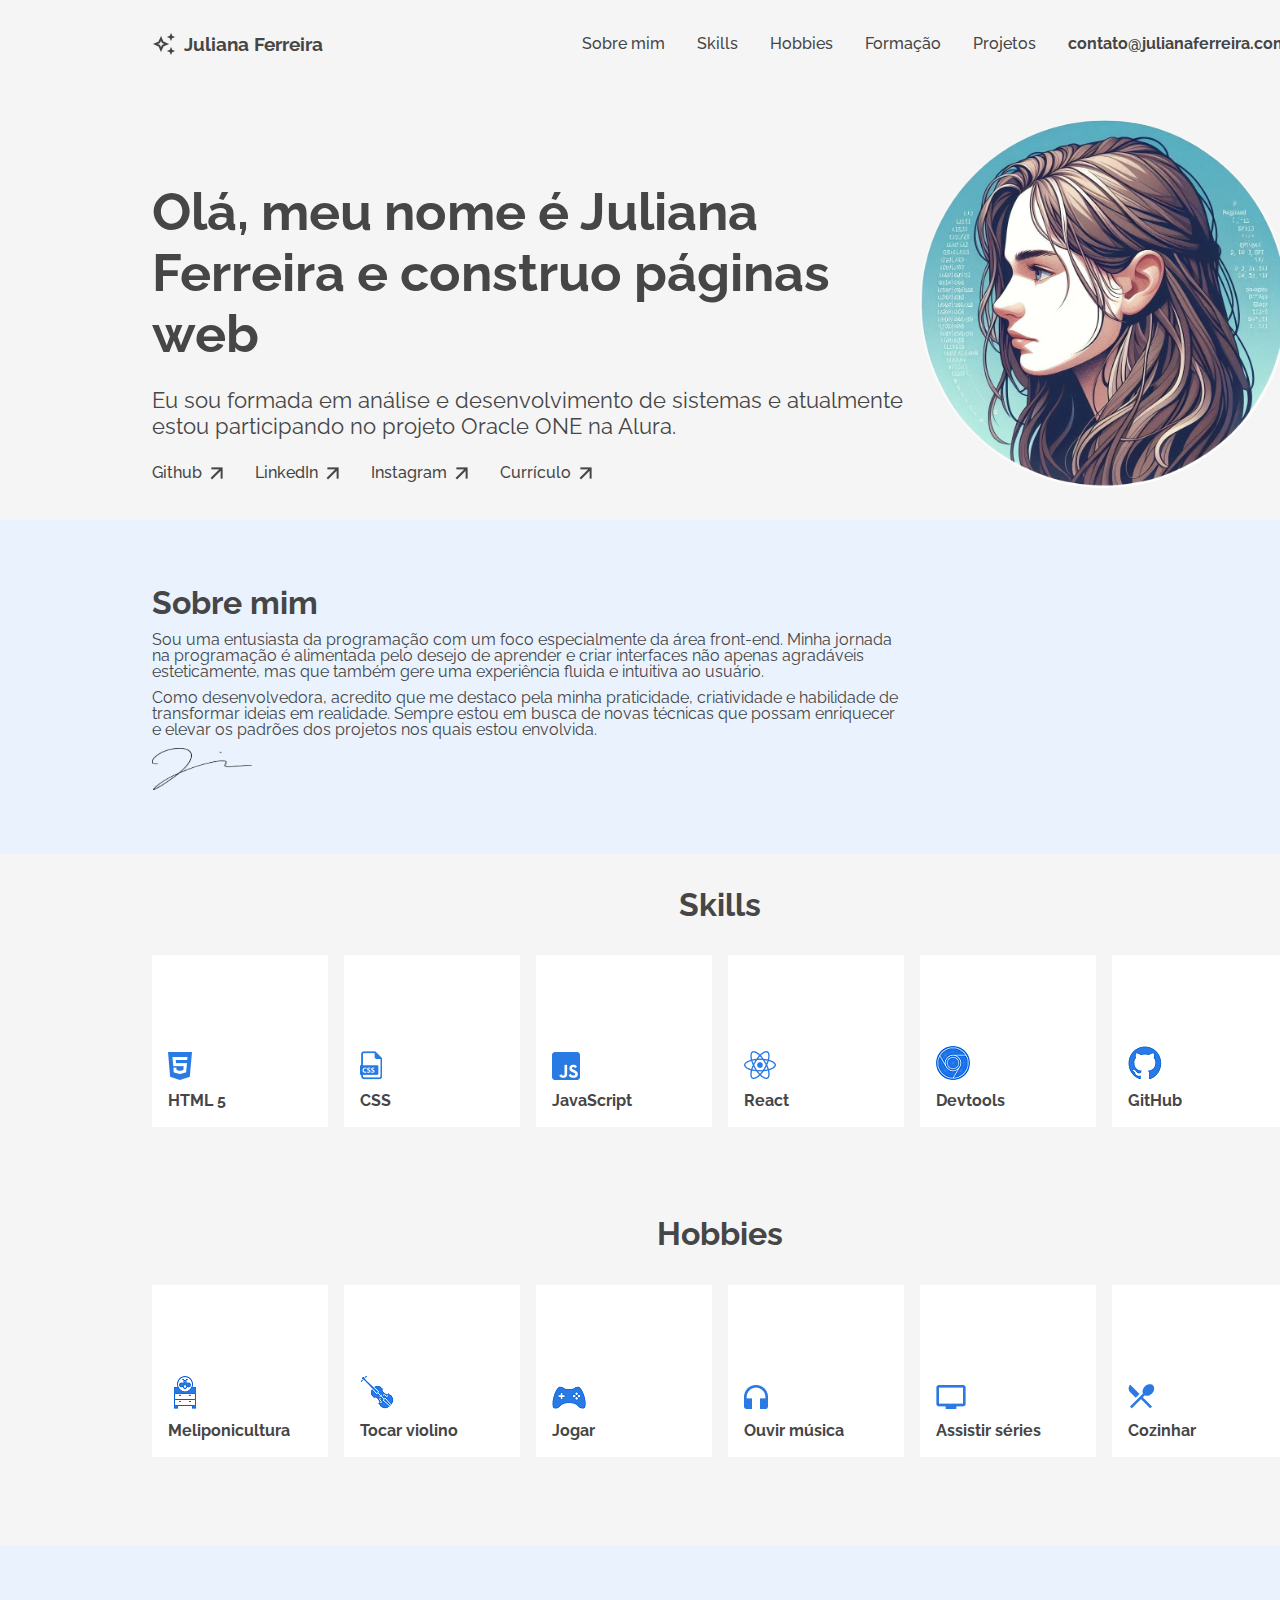
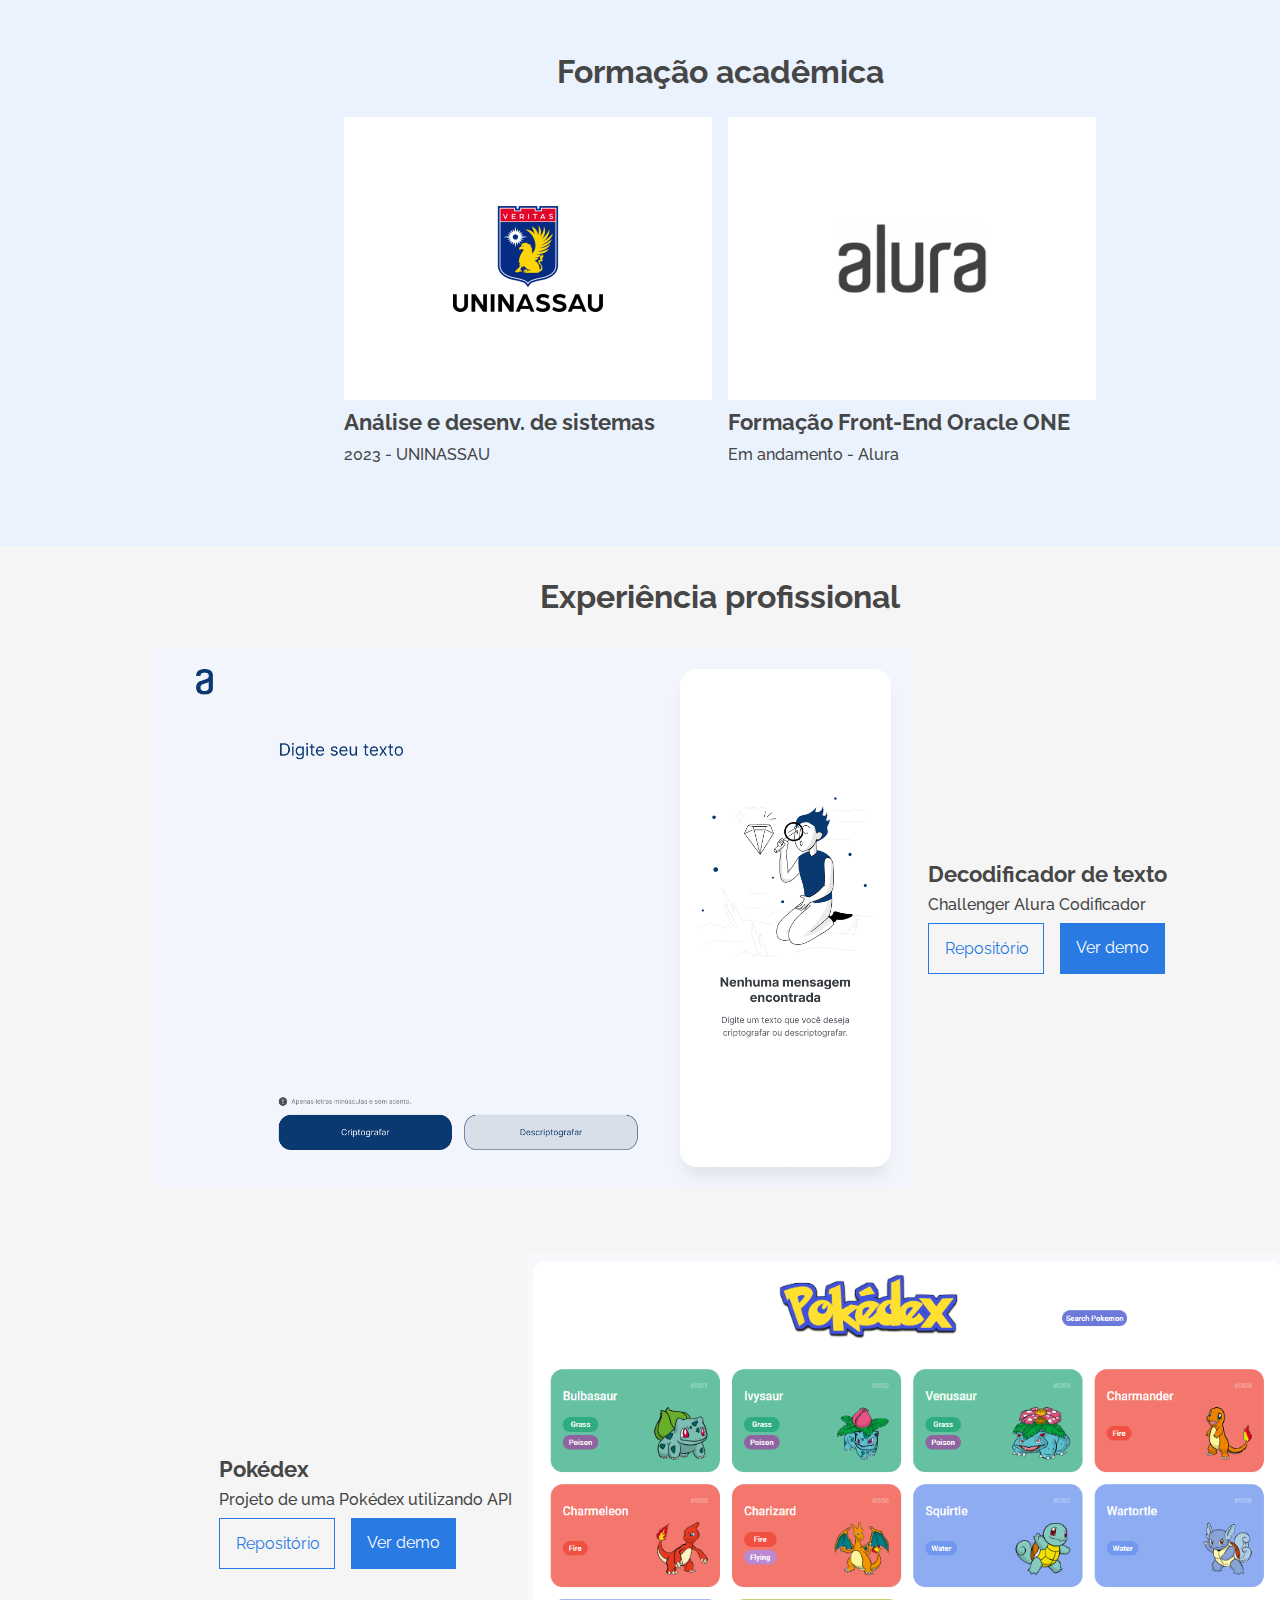
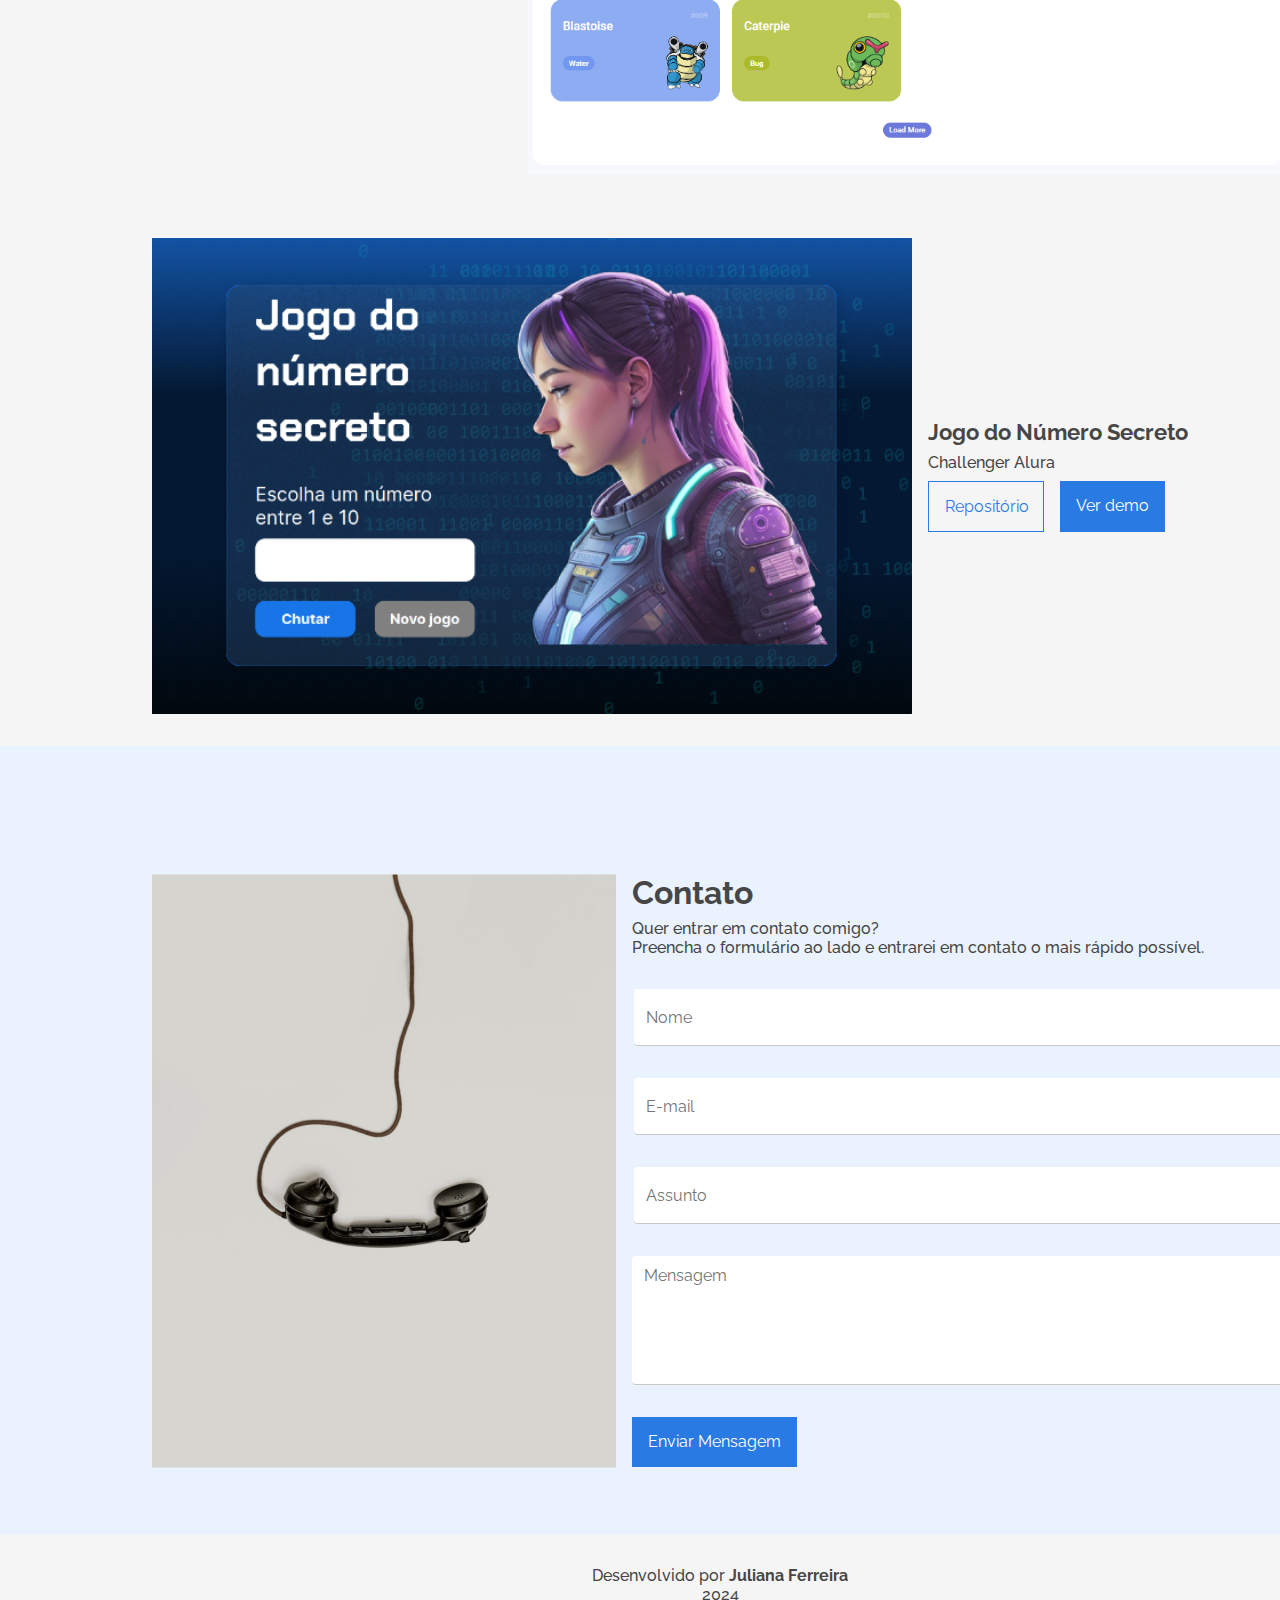
<file: index.html>
<!DOCTYPE html>
<html lang="pt-BR">
  <head>
    <meta charset="UTF-8" />
    <meta http-equiv="X-UA-Compatible" content="IE=edge" />
    <meta name="viewport" content="width=device-width, initial-scale=1.0" />

    <link rel="stylesheet" href="/assets/css/geral.css"/>

    <title>Juliana Ferreira</title>
    
  </head>

  <body>

    <div class="conteudo__geral">

      <section class="cabecalho">
        <div class="cabecalho__div">
          <header>
            <img src="/assets/img/cabecalho/stars.png" />
            <h3 class="cabecalho__titulo">Juliana Ferreira</h3>
          </header>

          <nav>
            <ul class="cabecalho__lista">
              <li class="cabecalho__lista__item">
                <a href="#sobremim">Sobre mim</a>
              </li>
              <li class="cabecalho__lista__item">
                <a href="#skills">Skills</a>
              </li>
              <li class="cabecalho__lista__item">
                <a href="#hobbies">Hobbies</a>
              </li>
              <li class="cabecalho__lista__item">
                <a href="#formacao">Formação</a>
              </li>
              <li class="cabecalho__lista__item">
                <a href="#projetos">Projetos</a>
              </li>
              <li class="cabecalho__lista__item contato">
                <a href="#contato">contato@julianaferreira.com</a>
              </li>
            </ul>
          </nav>
        </div>
      </section>

      <section class="apresentacao">
        <div class="apresentacao__conteudo">
          <img
            class="apresentacao__foto"
            src="/assets/img/apresentacao/perfil.jpg"
            alt="Foto de perfil"
          />

          <div class="apresentacao__conteiner" id="sobremim">
            <h2 class="apresentacao__texto1">
              Olá, meu nome é Juliana Ferreira e construo páginas web
            </h2>
            <h3 class="apresentacao__texto2">
              Eu sou formada em análise e desenvolvimento de sistemas e atualmente estou participando no projeto Oracle ONE na Alura.
            </h3>

            <ul class="apresentacao__links">
              <li class="apresentacao__links__item">
                <a href="https://github.com/julianaferreira-dev" target="_blank"
                  >Github<img src="/assets/img/apresentacao/link.png"
                /></a>
              </li>
              <li class="apresentacao__links__item">
                <a href="https://www.linkedin.com/in/julianaferreira-dev/" target="_blank"
                  >LinkedIn<img src="/assets/img/apresentacao/link.png"
                /></a>
              </li>
              <li class="apresentacao__links__item">
                <a href="https://www.instagram.com/" target="_blank"
                  >Instagram<img src="/assets/img/apresentacao/link.png"
                /></a>
              </li>
              <li class="apresentacao__links__item">
                <a href="https://www.google.com/" target="_blank"
                  >Currículo<img src="/assets/img/apresentacao/link.png"
                /></a>
              </li>
            </ul>
          </div>
        </div>
      </section>

      <section class="sobremim">
        <div class="sobremim__conteiner">
          <h3 class="sobremim__titulo">Sobre mim</h3>

          <p class="sobremim__texto">
            Sou uma entusiasta da programação com um foco especialmente da área front-end. Minha jornada na programação é alimentada pelo desejo de aprender e criar interfaces não apenas agradáveis esteticamente, mas que também gere uma experiência fluida e intuitiva ao usuário.
          </p>
          <p class="sobremim__texto">
            Como desenvolvedora, acredito que me destaco pela minha praticidade, criatividade e habilidade de transformar ideias em realidade. Sempre estou em busca de novas técnicas que possam enriquecer e elevar os padrões dos projetos nos quais estou envolvida.
          </p>

          <img
            class="sobremim__assinatura"
            src="/assets/img/sobremim/assinatura.png"
            alt="Assinatura"
          />
        </div>
      </section>

      <section class="skills" id="skills">
        <h3 class="skills__titulo">Skills</h3>

        <div class="skills__conteudo">
          <div class="skills__quadro">
            <ul>
              <li class="skills__imagem">
                <img src="/assets/img/skills/html.png" alt="Logo HTML5" />
              </li>
              <li class="skills__nome">HTML 5</li>
            </ul>
          </div>

          <div class="skills__quadro">
            <ul>
              <li class="skills__imagem">
                <img src="/assets/img/skills/css.png" alt="Logo CSS" />
              </li>
              <li class="skills__nome">CSS</li>
            </ul>
          </div>

          <div class="skills__quadro">
            <ul>
              <li class="skills__imagem">
                <img src="/assets/img/skills/js.png" alt="Logo JavaScript" />
              </li>
              <li class="skills__nome">JavaScript</li>
            </ul>
          </div>

          <div class="skills__quadro">
            <ul>
              <li class="skills__imagem">
                <img src="/assets/img/skills/react.png" alt="Logo React" />
              </li>
              <li class="skills__nome">React</li>
            </ul>
          </div>

          <div class="skills__quadro">
            <ul>
              <li class="skills__imagem">
                <img
                  src="/assets/img/skills/devtools.png"
                  alt="Logo Devtools"
                />
              </li>
              <li class="skills__nome">Devtools</li>
            </ul>
          </div>

          <div class="skills__quadro">
            <ul>
              <li class="skills__imagem">
                <img src="/assets/img/skills/github.png" alt="Logo GitHub" />
              </li>
              <li class="skills__nome">GitHub</li>
            </ul>
          </div>
          
        </div>
      </section>

      <section class="hobbies" id="hobbies">
        <h3 class="hobbies__titulo">Hobbies</h3>

        <div class="hobbies__conteudo">

          <div class="hobbies__quadro">
            <ul>
              <li class="hobbies__imagem">
                <img
                  src="/assets/img/hobbies/meliponicultura.png"
                  alt="Ícone de caixa de abelhas"/>
              </li>
              <li class="hobbies__nome">Meliponicultura</li>
            </ul>
          </div>

          <div class="hobbies__quadro">
            <ul>
              <li class="hobbies__imagem">
                <img src="/assets/img/hobbies/violino.png" alt="Ícone de violino"/>
              </li>
              <li class="hobbies__nome">Tocar violino</li>
            </ul>
          </div>

          <div class="hobbies__quadro">
            <ul>
              <li class="hobbies__imagem">
                <img src="/assets/img/hobbies/jogar.png" alt="Ícone de joystick"/>
              </li>
              <li class="hobbies__nome">Jogar</li>
            </ul>
          </div>

          <div class="hobbies__quadro">
            <ul>
              <li class="hobbies__imagem">
                <img
                  src="/assets/img/hobbies/musica.png"
                  alt="Ícone de fones de ouvido"
                />
              </li>
              <li class="hobbies__nome">Ouvir música</li>
            </ul>
          </div>

          <div class="hobbies__quadro">
            <ul>
              <li class="hobbies__imagem">
                <img src="/assets/img/hobbies/series.png" alt="Ícone de TV"/>
              </li>
              <li class="hobbies__nome">Assistir séries</li>
            </ul>
          </div>

          <div class="hobbies__quadro">
            <ul>
              <li class="hobbies__imagem">
                <img
                  src="/assets/img/hobbies/cozinhar.png"
                  alt="Ícone de colher e faca"/>
              </li>
              <li class="hobbies__nome">Cozinhar</li>
            </ul>
          </div>

        </div>
      </section>

      <section class="formacao" id="formacao">
        <h2 class="formacao__titulo">Formação acadêmica</h2>

        <div class="formacao__conteudo">
          <div class="formacao__quadro">
            <ul class="formacao__quadro__item">
              <li class="formacao__quadro__item__imagem">
                <img src="/assets/img/formacao/uninassau.png" alt="Logo UNINASSAU" />
              </li>
              <li class="formacao__quadro__item__curso">
                <h4>Análise e desenv. de sistemas</h4>
              </li>
              <li class="formacao__quadro__item__info">
                <p>2023 - UNINASSAU</p>
              </li>
            </ul>
          </div>

          <div class="formacao__quadro">
            <ul class="formacao__quadro__item">
              <li class="formacao__quadro__item__imagem">
                <img src="/assets/img/formacao/alura.png" alt="Logo Alura" />
              </li>
              <li class="formacao__quadro__item__curso">
                <h4>Formação Front-End Oracle ONE</h4>
              </li>
              <li class="formacao__quadro__item__info">
                <p>Em andamento - Alura</p>
              </li>
            </ul>
          </div>

        </div>
      </section>

      <section class="experiencia" id="projetos">

        <h2 class="experiencia__titulo">Experiência profissional</h2>

        <div class="experiencia__conteiner">

            <div class="experiencia__quadro">

                <img src="/assets/img/experiencia/exp1.png" alt="Imagem da interface de um decodificador de texto">

                <div class="experiencia__conteudo">

                    <h2 class="experiencia__conteudo__titulo">Decodificador de texto</h2>
                    <h3 class="experiencia__conteudo__texto">Challenger Alura Codificador</h3>

                    <div class="experiencia__info">

                        <span class="experiencia__repositorio"><a href="https://github.com/julianaferreira-dev/challenge-one-decodificador" target="_blank"><button class="experiencia__botao--repositorio">Repositório</button></a></span>
                        <span class="experiencia__demo"><a href="https://julianaferreira-dev.github.io/challenge-one-decodificador/" target="_blank"><button class="experiencia__botao--demo">Ver demo</button></a></span>
                            
                    </div>

                </div>

            </div>

            <div class="experiencia__quadro--alt">

                <img src="/assets/img/experiencia/exp2.png" alt="Imagem da interface da Pokédex">

                <div class="experiencia__conteudo">

                    <h2 class="experiencia__conteudo__titulo">Pokédex</h2>
                    <h3 class="experiencia__conteudo__texto">Projeto de uma Pokédex utilizando API</h3>

                    <div class="experiencia__info">

                        <span class="experiencia__repositorio"><a href="https://github.com/julianaferreira-dev/Project_Pokedex" target="_blank"><button class="experiencia__botao--repositorio">Repositório</button></a></span>
                        <span class="experiencia__demo"><a href="https://project-pokedex-omega.vercel.app/" target="_blank"><button class="experiencia__botao--demo">Ver demo</button></a></span>
                            
                    </div>

                </div>

            </div>

            <div class="experiencia__quadro">

                <img src="/assets/img/experiencia/exp3.png" alt="Imagem da interface de um jogo do código secreto">

                <div class="experiencia__conteudo">

                    <h2 class="experiencia__conteudo__titulo">Jogo do Número Secreto</h2>
                    <h3 class="experiencia__conteudo__texto">Challenger Alura</h3>

                    <div class="experiencia__info">

                        <span class="experiencia__repositorio"><a href="https://github.com/julianaferreira-dev/Jogo_Do_Numero_Secreto" target="_blank"><button class="experiencia__botao--repositorio">Repositório</button></a></span>
                        <span class="experiencia__demo"><a href="https://jogo-do-numero-secreto-one-teal.vercel.app/
                            " target="_blank"><button class="experiencia__botao--demo">Ver demo</button></a></span>
                            
                    </div>

                </div>

            </div>

        </div>          

      </section>

      <section class="contato" id="contato">
        <div class="contato__conteiner">
          <div class="contato__imagem">
            <img
              src="/assets/img/contato/tel.png"
              alt="Imagem de um telefone"
            />
          </div>

          <div class="contato__conteudo">
            <div class="contato__info">
              <h2 class="contato__titulo">Contato</h2>

              <span>
                <h3 class="contato__texto">Quer entrar em contato comigo?</h3>

                <span class="mensagem__enviada" id="mensagem__um"></span>
                <span class="mensagem__enviada__sub" id="mensagem__dois"></span>

                <h3 class="contato__texto">
                  Preencha o formulário ao lado e entrarei em contato o mais rápido possível.
                </h3>
              </span>
            </div>

            <form class="contato__formulario" data-formulario>
              <fieldset>
                <input
                  class="contato__formulario__entrada"
                  type="text"
                  id="nome"
                  placeholder="Nome"
                  required
                  autocomplete="off"
                  minlength="5"
                />
                <div class="erro"></div>
              </fieldset>

              <fieldset>
                <input
                  class="contato__formulario__entrada"
                  type="email"
                  id="email"
                  placeholder="E-mail"
                  required
                  autocomplete="off"
                  minlength="5"
                />
                <div class="erro"></div>
              </fieldset>

              <fieldset>
                <input
                  class="contato__formulario__entrada"
                  type="text"
                  id="assunto"
                  placeholder="Assunto"
                  required
                  autocomplete="off"
                  minlength="5"
                />
                <div class="erro"></div>
              </fieldset>

              <textarea
                class="contato__formulario__entradaTexto"
                rows="5"
                cols="40"
                id="mensagem"
                name="mensagem"
                placeholder="Mensagem"
                required
              ></textarea>
              <div class="erro"></div>

              <input
                type="submit"
                value="Enviar Mensagem"
                class="contato__botao"
                id="botao__enviar"
              />
            </form>
          </div>
        </div>
      </section>

      <section class="rodape">
        <div class="rodape__conteudo">
          <p>Desenvolvido por <strong>Juliana Ferreira</strong></p>
          <p>2024</p>
        </div>
      </section>

    </div>

  <script src="assets/js/validacao.js"></script>
  <script src="assets/js/submit.js"></script>
    
  </body>
</html>
</file>
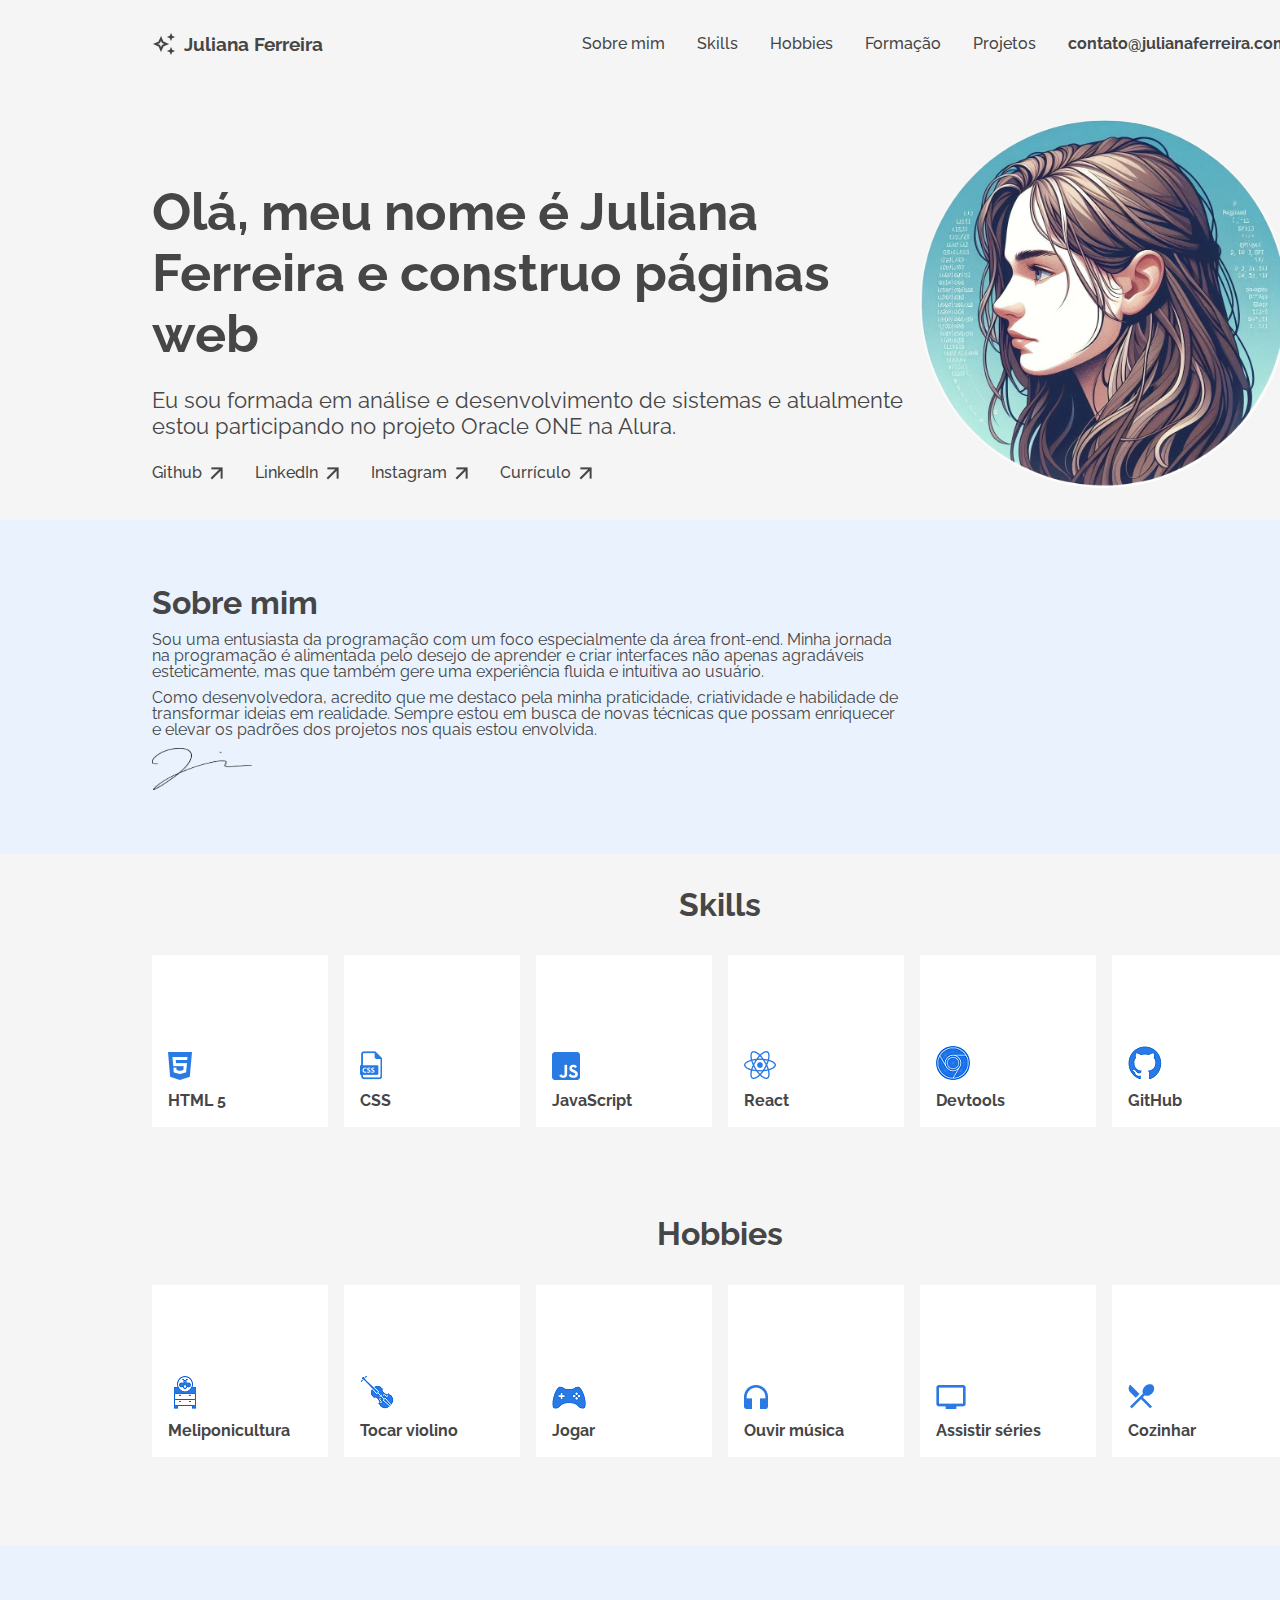
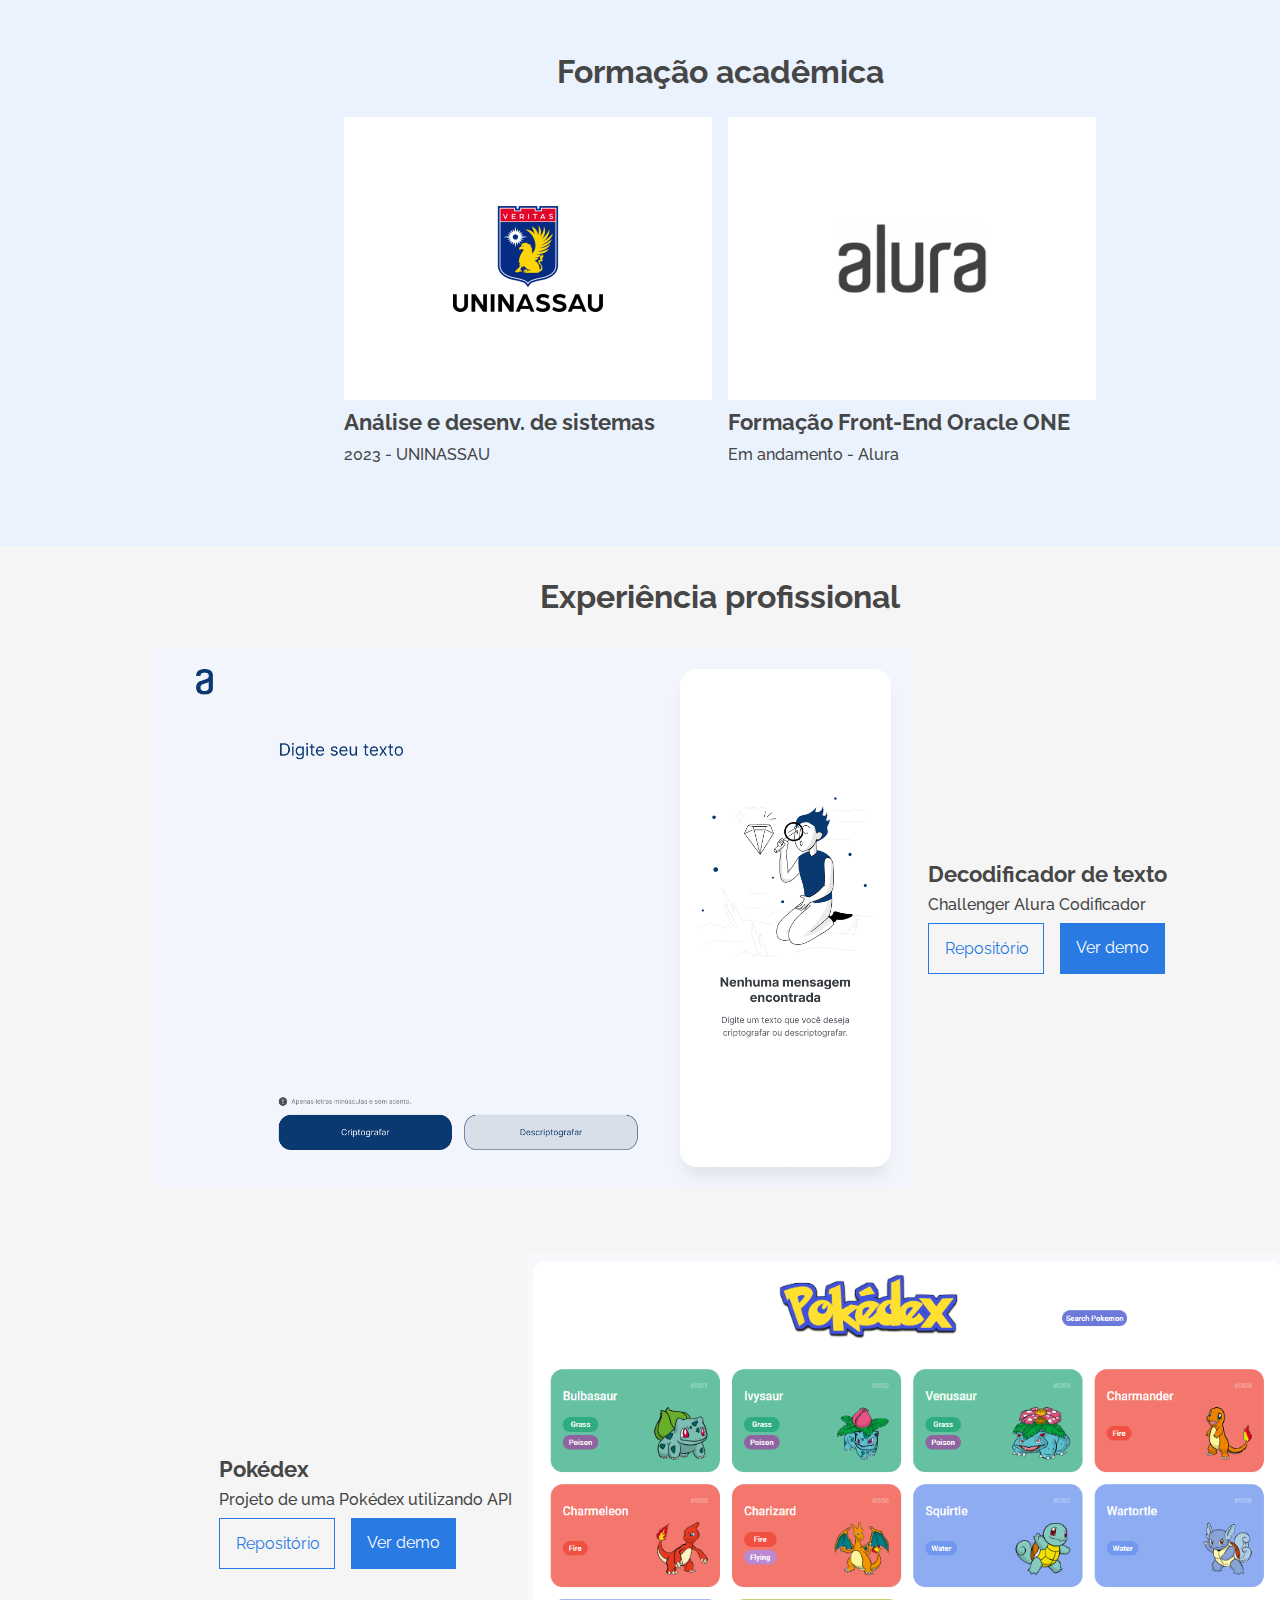
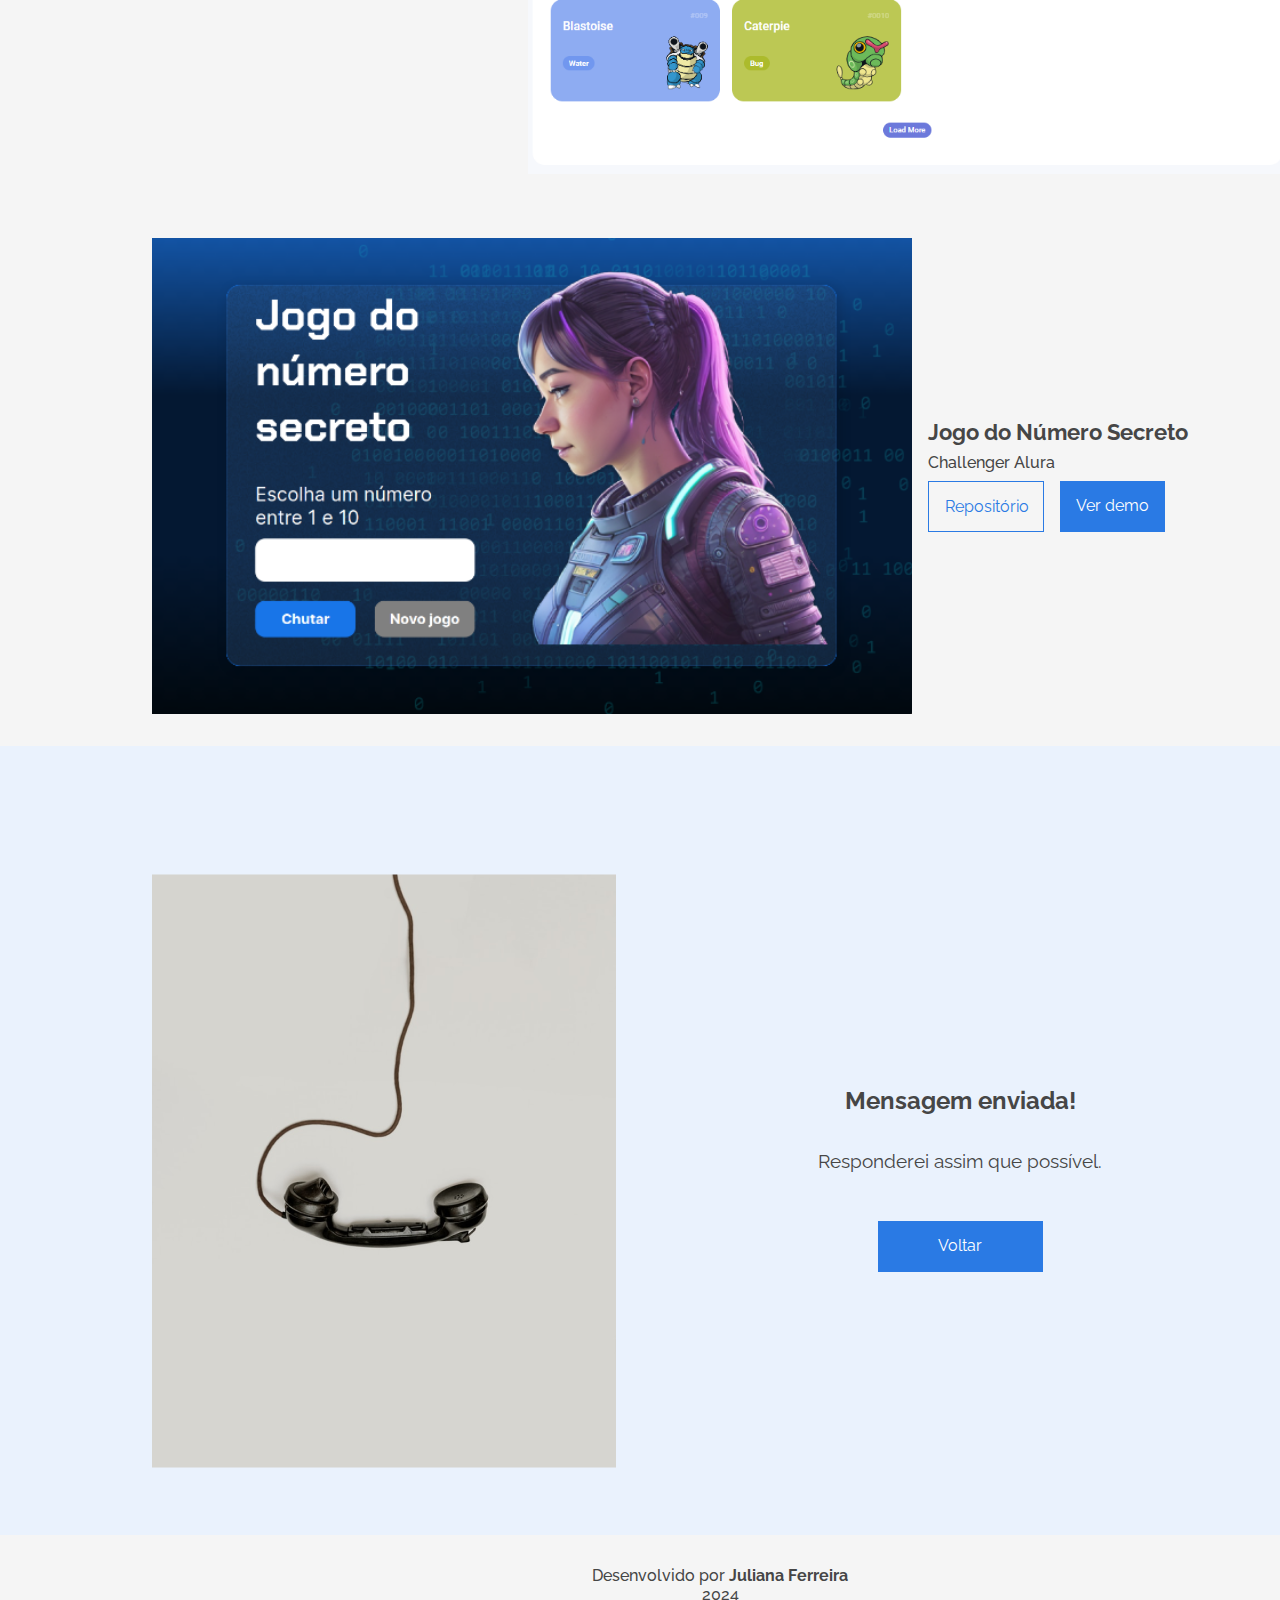
<file: enviado.html>
<!DOCTYPE html>
<html lang="pt-BR">
<head>
    <meta charset="UTF-8">
    <meta http-equiv="X-UA-Compatible" content="IE=edge">
    <meta name="viewport" content="width=device-width, initial-scale=1.0">

    <link rel="stylesheet" href="/assets/css/geral.css">

    <title>Juliana Ferreira</title>

</head>

<body>

    <div class="conteudo__geral">
      
        <section class="cabecalho">
            <div class="cabecalho__div">
            <header>
                <img src="/assets/img/cabecalho/stars.png" />
                <h3 class="cabecalho__titulo">Juliana Ferreira</h3>
            </header>

            <nav>
                <ul class="cabecalho__lista">
                <li class="cabecalho__lista__item">
                    <a href="#sobremim">Sobre mim</a>
                </li>
                <li class="cabecalho__lista__item">
                    <a href="#skills">Skills</a>
                </li>
                <li class="cabecalho__lista__item">
                    <a href="#hobbies">Hobbies</a>
                </li>
                <li class="cabecalho__lista__item">
                    <a href="#formacao">Formação</a>
                </li>
                <li class="cabecalho__lista__item">
                    <a href="#projetos">Projetos</a>
                </li>
                <li class="cabecalho__lista__item contato">
                    <a href="#contato">contato@julianaferreira.com</a>
                </li>
                </ul>
            </nav>
            </div>
        </section>

        <section class="apresentacao">
            <div class="apresentacao__conteudo">
              <img
                class="apresentacao__foto"
                src="/assets/img/apresentacao/perfil.jpg"
                alt="Foto de perfil"
              />
    
              <div class="apresentacao__conteiner" id="sobremim">
                <h2 class="apresentacao__texto1">
                  Olá, meu nome é Juliana Ferreira e construo páginas web
                </h2>
                <h3 class="apresentacao__texto2">
                  Eu sou formada em análise e desenvolvimento de sistemas e atualmente estou participando no projeto Oracle ONE na Alura.
                </h3>
    
                <ul class="apresentacao__links">
                  <li class="apresentacao__links__item">
                    <a href="https://github.com/julianaferreira-dev" target="_blank"
                      >Github<img src="/assets/img/apresentacao/link.png"
                    /></a>
                  </li>
                  <li class="apresentacao__links__item">
                    <a href="https://www.linkedin.com/in/julianaferreira-dev/" target="_blank"
                      >LinkedIn<img src="/assets/img/apresentacao/link.png"
                    /></a>
                  </li>
                  <li class="apresentacao__links__item">
                    <a href="https://www.instagram.com/" target="_blank"
                      >Instagram<img src="/assets/img/apresentacao/link.png"
                    /></a>
                  </li>
                  <li class="apresentacao__links__item">
                    <a href="https://www.google.com/" target="_blank"
                      >Currículo<img src="/assets/img/apresentacao/link.png"
                    /></a>
                  </li>
                </ul>
              </div>
            </div>
        </section>

        <section class="sobremim">
            <div class="sobremim__conteiner">
              <h3 class="sobremim__titulo">Sobre mim</h3>
    
              <p class="sobremim__texto">
                Sou uma entusiasta da programação com um foco especialmente da área front-end. Minha jornada na programação é alimentada pelo desejo de aprender e criar interfaces não apenas agradáveis esteticamente, mas que também gere uma experiência fluida e intuitiva ao usuário.
              </p>
              <p class="sobremim__texto">
                Como desenvolvedora, acredito que me destaco pela minha praticidade, criatividade e habilidade de transformar ideias em realidade. Sempre estou em busca de novas técnicas que possam enriquecer e elevar os padrões dos projetos nos quais estou envolvida.
              </p>
    
              <img
                class="sobremim__assinatura"
                src="/assets/img/sobremim/assinatura.png"
                alt="Assinatura"
              />
            </div>
        </section>

        <section class="skills" id="skills">
            <h3 class="skills__titulo">Skills</h3>
    
            <div class="skills__conteudo">
              <div class="skills__quadro">
                <ul>
                  <li class="skills__imagem">
                    <img src="/assets/img/skills/html.png" alt="Logo HTML5" />
                  </li>
                  <li class="skills__nome">HTML 5</li>
                </ul>
              </div>
    
              <div class="skills__quadro">
                <ul>
                  <li class="skills__imagem">
                    <img src="/assets/img/skills/css.png" alt="Logo CSS" />
                  </li>
                  <li class="skills__nome">CSS</li>
                </ul>
              </div>
    
              <div class="skills__quadro">
                <ul>
                  <li class="skills__imagem">
                    <img src="/assets/img/skills/js.png" alt="Logo JavaScript" />
                  </li>
                  <li class="skills__nome">JavaScript</li>
                </ul>
              </div>
    
              <div class="skills__quadro">
                <ul>
                  <li class="skills__imagem">
                    <img src="/assets/img/skills/react.png" alt="Logo React" />
                  </li>
                  <li class="skills__nome">React</li>
                </ul>
              </div>
              
              <div class="skills__quadro">
                <ul>
                  <li class="skills__imagem">
                    <img
                      src="/assets/img/skills/devtools.png"
                      alt="Logo Devtools"
                    />
                  </li>
                  <li class="skills__nome">Devtools</li>
                </ul>
              </div>
    
              <div class="skills__quadro">
                <ul>
                  <li class="skills__imagem">
                    <img src="/assets/img/skills/github.png" alt="Logo GitHub" />
                  </li>
                  <li class="skills__nome">GitHub</li>
                </ul>
              </div>
              
            </div>
        </section>
      
        <section class="hobbies" id="hobbies">
            <h3 class="hobbies__titulo">Hobbies</h3>
    
            <div class="hobbies__conteudo">
    
              <div class="hobbies__quadro">
                <ul>
                  <li class="hobbies__imagem">
                    <img
                      src="/assets/img/hobbies/meliponicultura.png"
                      alt="Ícone de caixa de abelhas"/>
                  </li>
                  <li class="hobbies__nome">Meliponicultura</li>
                </ul>
              </div>
    
              <div class="hobbies__quadro">
                <ul>
                  <li class="hobbies__imagem">
                    <img src="/assets/img/hobbies/violino.png" alt="Ícone de violino"/>
                  </li>
                  <li class="hobbies__nome">Tocar violino</li>
                </ul>
              </div>
    
              <div class="hobbies__quadro">
                <ul>
                  <li class="hobbies__imagem">
                    <img src="/assets/img/hobbies/jogar.png" alt="Ícone de joystick"/>
                  </li>
                  <li class="hobbies__nome">Jogar</li>
                </ul>
              </div>
    
              <div class="hobbies__quadro">
                <ul>
                  <li class="hobbies__imagem">
                    <img
                      src="/assets/img/hobbies/musica.png"
                      alt="Ícone de fones de ouvido"
                    />
                  </li>
                  <li class="hobbies__nome">Ouvir música</li>
                </ul>
              </div>
    
              <div class="hobbies__quadro">
                <ul>
                  <li class="hobbies__imagem">
                    <img src="/assets/img/hobbies/series.png" alt="Ícone de TV"/>
                  </li>
                  <li class="hobbies__nome">Assistir séries</li>
                </ul>
              </div>
    
              <div class="hobbies__quadro">
                <ul>
                  <li class="hobbies__imagem">
                    <img
                      src="/assets/img/hobbies/cozinhar.png"
                      alt="Ícone de colher e faca"/>
                  </li>
                  <li class="hobbies__nome">Cozinhar</li>
                </ul>
              </div>
    
            </div>
        </section>
   
        <section class="formacao" id="formacao">
            <h2 class="formacao__titulo">Formação acadêmica</h2>
    
            <div class="formacao__conteudo">
              <div class="formacao__quadro">
                <ul class="formacao__quadro__item">
                  <li class="formacao__quadro__item__imagem">
                    <img src="/assets/img/formacao/uninassau.png" alt="Logo UNINASSAU" />
                  </li>
                  <li class="formacao__quadro__item__curso">
                    <h4>Análise e desenv. de sistemas</h4>
                  </li>
                  <li class="formacao__quadro__item__info">
                    <p>2023 - UNINASSAU</p>
                  </li>
                </ul>
              </div>
    
              <div class="formacao__quadro">
                <ul class="formacao__quadro__item">
                  <li class="formacao__quadro__item__imagem">
                    <img src="/assets/img/formacao/alura.png" alt="Logo Alura" />
                  </li>
                  <li class="formacao__quadro__item__curso">
                    <h4>Formação Front-End Oracle ONE</h4>
                  </li>
                  <li class="formacao__quadro__item__info">
                    <p>Em andamento - Alura</p>
                  </li>
                </ul>
              </div>
    
            </div>
        </section>

        <section class="experiencia" id="projetos">

            <h2 class="experiencia__titulo">Experiência profissional</h2>
    
            <div class="experiencia__conteiner">
    
                <div class="experiencia__quadro">
    
                    <img src="/assets/img/experiencia/exp1.png" alt="Imagem da interface de um decodificador de texto">
    
                    <div class="experiencia__conteudo">
    
                        <h2 class="experiencia__conteudo__titulo">Decodificador de texto</h2>
                        <h3 class="experiencia__conteudo__texto">Challenger Alura Codificador</h3>
    
                        <div class="experiencia__info">
    
                            <span class="experiencia__repositorio"><a href="https://github.com/julianaferreira-dev/challenge-one-decodificador" target="_blank"><button class="experiencia__botao--repositorio">Repositório</button></a></span>
                            <span class="experiencia__demo"><a href="https://julianaferreira-dev.github.io/challenge-one-decodificador/" target="_blank"><button class="experiencia__botao--demo">Ver demo</button></a></span>
                                
                        </div>
    
                    </div>
    
                </div>
    
                <div class="experiencia__quadro--alt">
    
                    <img src="/assets/img/experiencia/exp2.png" alt="Imagem da interface da Pokédex">
    
                    <div class="experiencia__conteudo">
    
                        <h2 class="experiencia__conteudo__titulo">Pokédex</h2>
                        <h3 class="experiencia__conteudo__texto">Projeto de uma Pokédex utilizando API</h3>
    
                        <div class="experiencia__info">
    
                            <span class="experiencia__repositorio"><a href="https://github.com/julianaferreira-dev/Project_Pokedex" target="_blank"><button class="experiencia__botao--repositorio">Repositório</button></a></span>
                            <span class="experiencia__demo"><a href="https://project-pokedex-omega.vercel.app/" target="_blank"><button class="experiencia__botao--demo">Ver demo</button></a></span>
                                
                        </div>
    
                    </div>
    
                </div>
    
                <div class="experiencia__quadro">
    
                    <img src="/assets/img/experiencia/exp3.png" alt="Imagem da interface de um jogo do código secreto">
    
                    <div class="experiencia__conteudo">
    
                        <h2 class="experiencia__conteudo__titulo">Jogo do Número Secreto</h2>
                        <h3 class="experiencia__conteudo__texto">Challenger Alura</h3>
    
                        <div class="experiencia__info">
    
                            <span class="experiencia__repositorio"><a href="https://github.com/julianaferreira-dev/Jogo_Do_Numero_Secreto" target="_blank"><button class="experiencia__botao--repositorio">Repositório</button></a></span>
                            <span class="experiencia__demo"><a href="https://jogo-do-numero-secreto-one-teal.vercel.app/
                                " target="_blank"><button class="experiencia__botao--demo">Ver demo</button></a></span>
                                
                        </div>
    
                    </div>
    
                </div>
    
            </div>          
    
        </section>

        <section class="contato" id="contato">

            <div class="contato__conteiner">

                <div class="contato__imagem">

                    <img src="/assets/img/contato/tel.png" alt="Imagem de um telefone">

                </div>

                <div class="contato__conteudo--mensagem-enviada">

                    <div class="mensagem__enviada">
                    
                        <div class="mensagem__enviada__info">
                            <h2>Mensagem enviada!</h2> 
                            <h3>Responderei assim que possível.</h3>

                            <button class="contato__botao" type="button" onclick="window.location.href='index.html'">Voltar</button>
                            
                        </div>

                    </div>

                </div>
                
            </div>

        </section>

        <section class="rodape">
            <div class="rodape__conteudo">
              <p>Desenvolvido por <strong>Juliana Ferreira</strong></p>
              <p>2024</p>
            </div>
        </section>

    </div>

</body>

</html>
</file>
<file: assets/css/geral.css>
@import url(/assets/css/cabecalho.css);
@import url(/assets/css/apresentacao.css);
@import url(/assets/css/sobremim.css);
@import url(/assets/css/skills.css);
@import url(/assets/css/hobbies.css);
@import url(/assets/css/formacao.css);
@import url(/assets/css/experiencia.css);
@import url(/assets/css/contato.css);
@import url(/assets/css/rodape.css);
@import url(/assets/css/mensagemEnviada.css);

@import url('https://fonts.googleapis.com/css2?family=Raleway:ital,wght@0,100..900;1,100..900&display=swap');

:root {
    --cor-de-fundo: #F5F5F5;
    --cor-da-fonte: #464646;
    --cor-da-secao: #EAF2FD;
    --cor-detalhe: #2A7AE4;
    --fonte: "Raleway", sans-serif;
}

body {
    min-width: 1440px; 
    height: auto;
    margin: 0;
    padding: 0;
    box-sizing: border-box;
    background-color: var(--cor-de-fundo);
    color: var(--cor-da-fonte);
    font-family: var(--fonte);
    font-size: 16px;
    line-height: 1;
}

.conteudo__geral {
    display: flex;
    flex-direction: column;
    gap: 32px;
}

ol, ul, li {
    margin: 0;
    padding: 0;
    list-style: none;
}

a {
    text-decoration: none;
    color: var(--cor-da-fonte);
}

::-webkit-scrollbar {
    height: 1rem;
    width: .8rem;
}

::-webkit-scrollbar-thumb {

    background-color: #9bb8df;
    border-color: transparent;
    border-radius: 9999px;
    border-width: 1px;
}

::-webkit-scrollbar-thumb:hover {
    background-color: #5595E9;
}

::-webkit-scrollbar-track {
    background-color: transparent;
    border-radius: 9999px;
}



/*    TABLET    */

@media (max-width: 768px) {

    body {
        min-width: 768px;
    }

   .conteudo__geral {
        gap: 0px;
   }

}



/*   MOBILE   */

@media (max-width: 425px) {

    body {
        min-width: 425px;
    }

}
</file>
